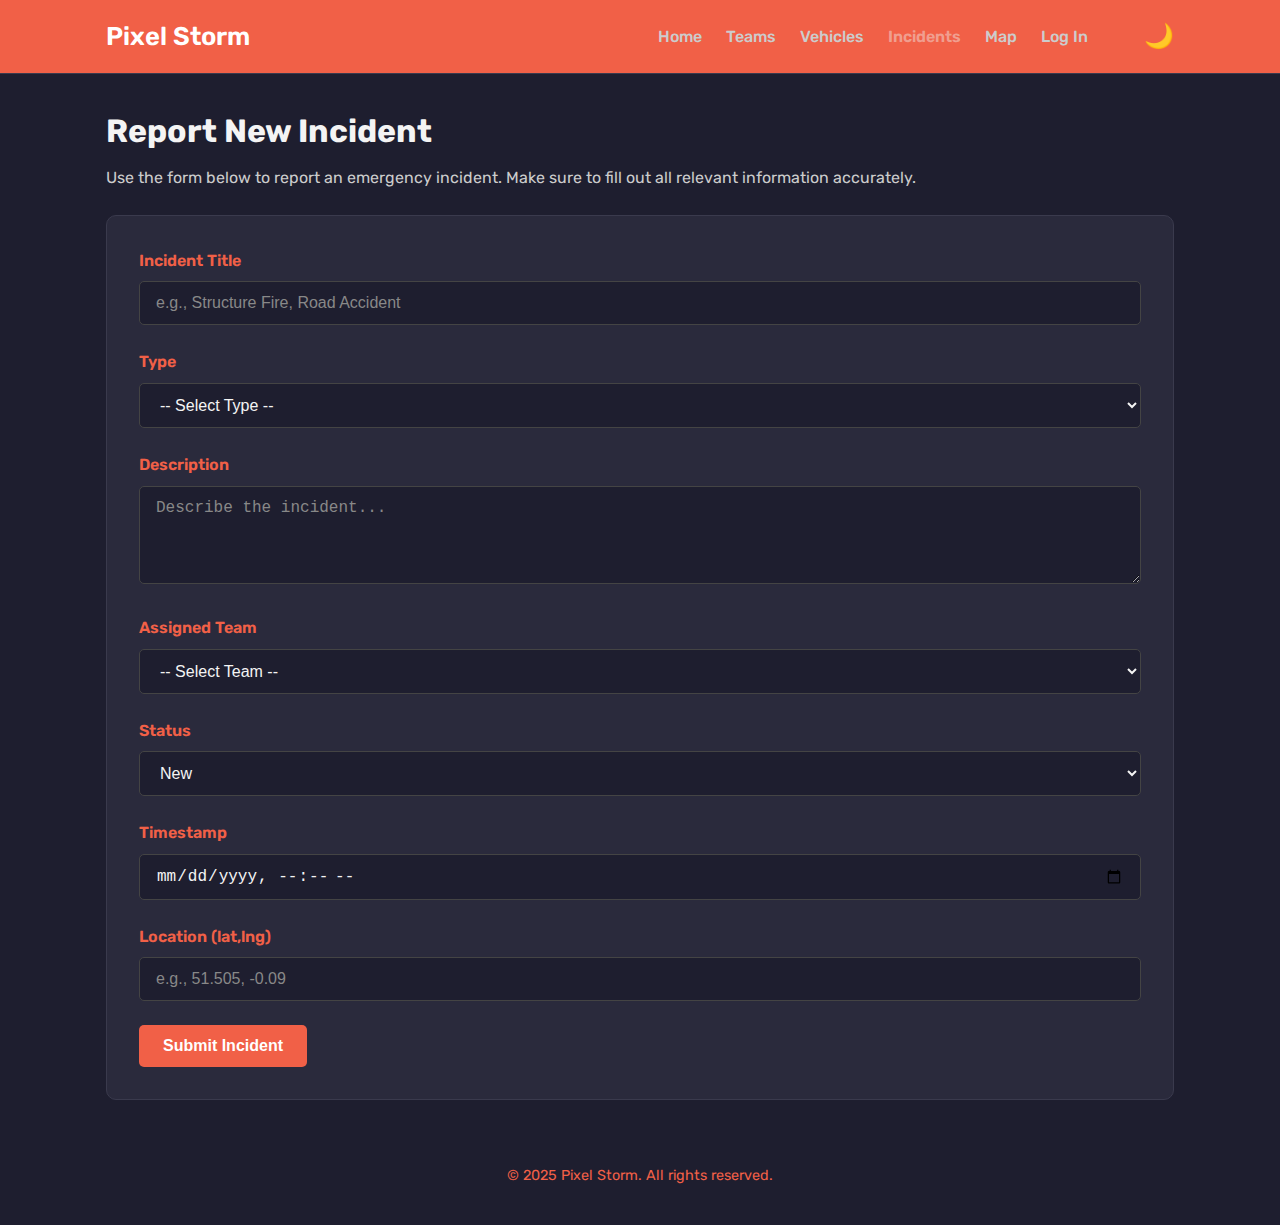
<file: fire-safety-system/html/incidents.html>
<!DOCTYPE html>
<html lang="en">
<head>
  <meta charset="UTF-8" />
  <meta name="viewport" content="width=device-width, initial-scale=1.0"/>
  <title>Pixel Storm – Report Incident</title>
  <link rel="stylesheet" href="../css/incidents.css" />
  <link href="https://fonts.googleapis.com/css2?family=Rubik:wght@400;600&display=swap" rel="stylesheet" />
</head>
<body>
  <header class="header">
    <div class="container nav">
      <div class="brand">Pixel Storm</div>
      <div class="nav-right">
        <nav>
          <ul class="nav-links">
            <li><a href="index.html">Home</a></li>
            <li><a href="teams.html">Teams</a></li>
            <li><a href="vehicles.html">Vehicles</a></li>
            <li><a href="incidents.html" class="active">Incidents</a></li>
            <li><a href="map.html">Map</a></li>
            <li><a href="logIn.html" id="loginNav">Log In</a></li>
            <li><a href="profile.html" id="profileNav" style="display: none;">Profile</a></li>
          </ul>
        </nav>
        <button id="themeToggle" class="theme-toggle-btn">🌙</button>
      </div>
    </div>
  </header>

  <main class="container">
    <section class="incident-form-section">
      <h2>Report New Incident</h2>
      <p>Use the form below to report an emergency incident. Make sure to fill out all relevant information accurately.</p>

      <form id="incidentForm" class="incident-form">
        <div class="form-group">
          <label for="title">Incident Title</label>
          <input type="text" id="title" name="title" placeholder="e.g., Structure Fire, Road Accident" required />
        </div>

        <div class="form-group">
          <label for="type">Type</label>
          <select id="type" name="type" required>
            <option value="">-- Select Type --</option>
            <option value="Fire">Fire</option>
            <option value="Flood">Flood</option>
            <option value="Accident">Accident</option>
            <option value="Rescue">Rescue</option>
            <option value="Chemical Spill">Chemical Spill</option>
          </select>
        </div>

        <div class="form-group">
          <label for="description">Description</label>
          <textarea id="description" name="description" rows="4" placeholder="Describe the incident..." required></textarea>
        </div>

        <div class="form-group">
          <label for="team">Assigned Team</label>
          <select id="team" name="team" required>
            <option value="">-- Select Team --</option>
            <option value="Team Alpha">Team Alpha</option>
            <option value="Team Bravo">Team Bravo</option>
            <option value="Team Charlie">Team Charlie</option>
            <option value="Team Delta">Team Delta</option>
            <option value="Team Echo">Team Echo</option>
          </select>
        </div>

        <div class="form-group">
          <label for="status">Status</label>
          <select id="status" name="status" required>
            <option value="New">New</option>
            <option value="In Progress">In Progress</option>
            <option value="Resolved">Resolved</option>
          </select>
        </div>

        <div class="form-group">
          <label for="timestamp">Timestamp</label>
          <input type="datetime-local" id="timestamp" name="timestamp" required />
        </div>

        <div class="form-group">
          <label for="location">Location (lat,lng)</label>
          <input type="text" id="location" name="location" placeholder="e.g., 51.505, -0.09" required />
        </div>

        <button type="submit" class="submit-btn">Submit Incident</button>
      </form>
    </section>
  </main>

  <footer class="footer">
    <p>&copy; 2025 Pixel Storm. All rights reserved.</p>
  </footer>

  <script src="../js/incidents.js"></script>
  <script src="../js/main.js"></script>
</body>
</html>
</file>
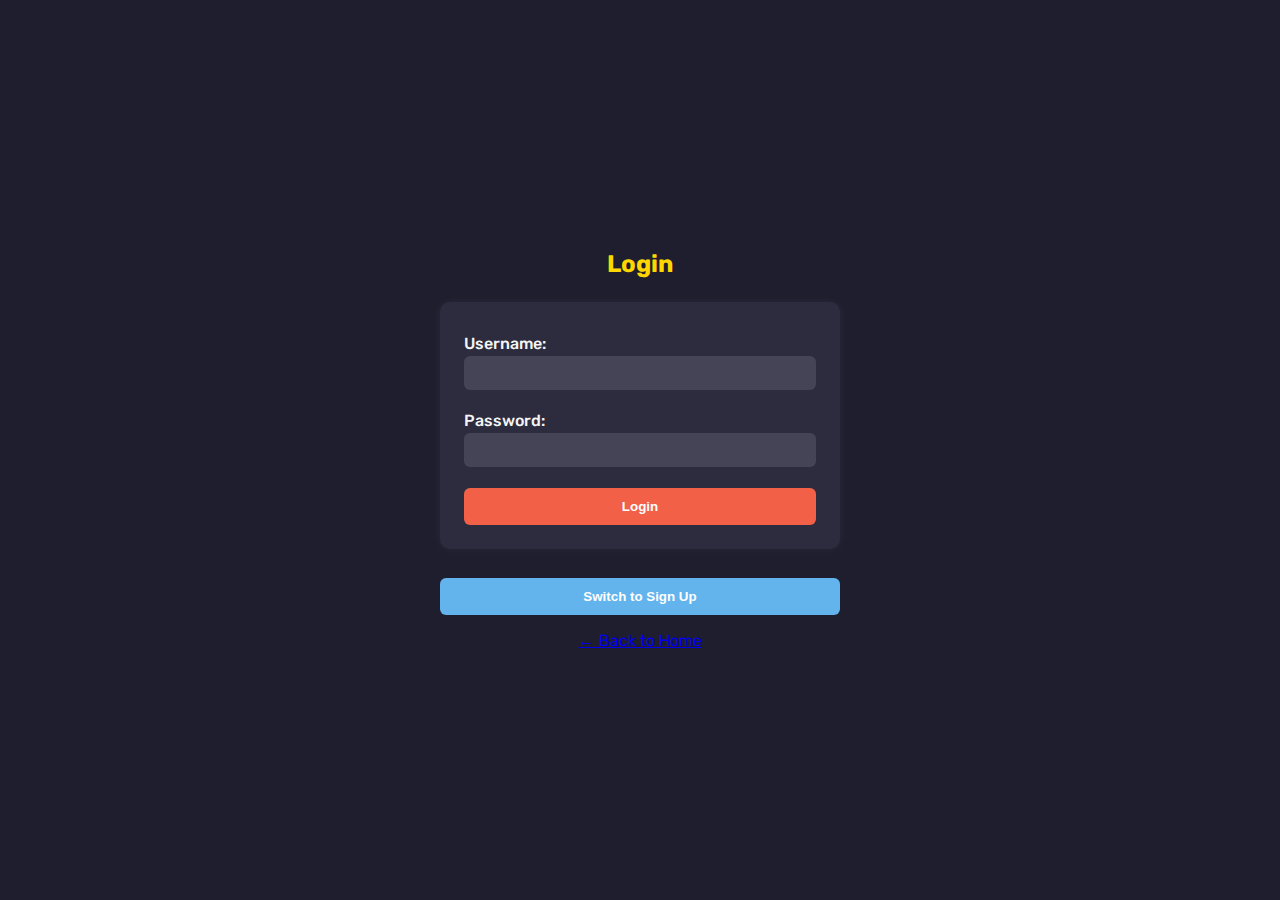
<file: fire-safety-system/html/logIn.html>
<!DOCTYPE html>
<html lang="en">
<head>
  <meta charset="UTF-8" />
  <meta name="viewport" content="width=device-width, initial-scale=1.0" />
  <title>Login / Sign Up – Pixel Storm</title>
  <link rel="stylesheet" href="../css/logIn.css" />
  <link href="https://fonts.googleapis.com/css2?family=Rubik:wght@400;600&display=swap" rel="stylesheet" />
</head>
<body>
  <main class="auth-container">
    <h2 id="formTitle">Login</h2>

    <form id="loginForm" class="form-box">
      <label>Username:</label>
      <input type="text" id="loginUsername" />
      <label>Password:</label>
      <input type="password" id="loginPassword" />
      <button type="button" onclick="login()">Login</button>
    </form>

    <form id="signupForm" class="form-box" style="display: none;">
      <label>Username:</label>
      <input type="text" id="signupUsername" />
      <label>Email:</label>
      <input type="email" id="signupEmail" />
      <label>Password:</label>
      <input type="password" id="signupPassword" />
      <button type="button" onclick="signup()">Sign Up</button>
    </form>

    <button class="toggle-button" onclick="toggleForms()">Switch to Sign Up</button>
<p id="message"></p>
<a href="index.html" class="return-home">← Back to Home</a>

  </main>

  <script src="../js/logIn.js"></script>
</body>
</html>
</file>
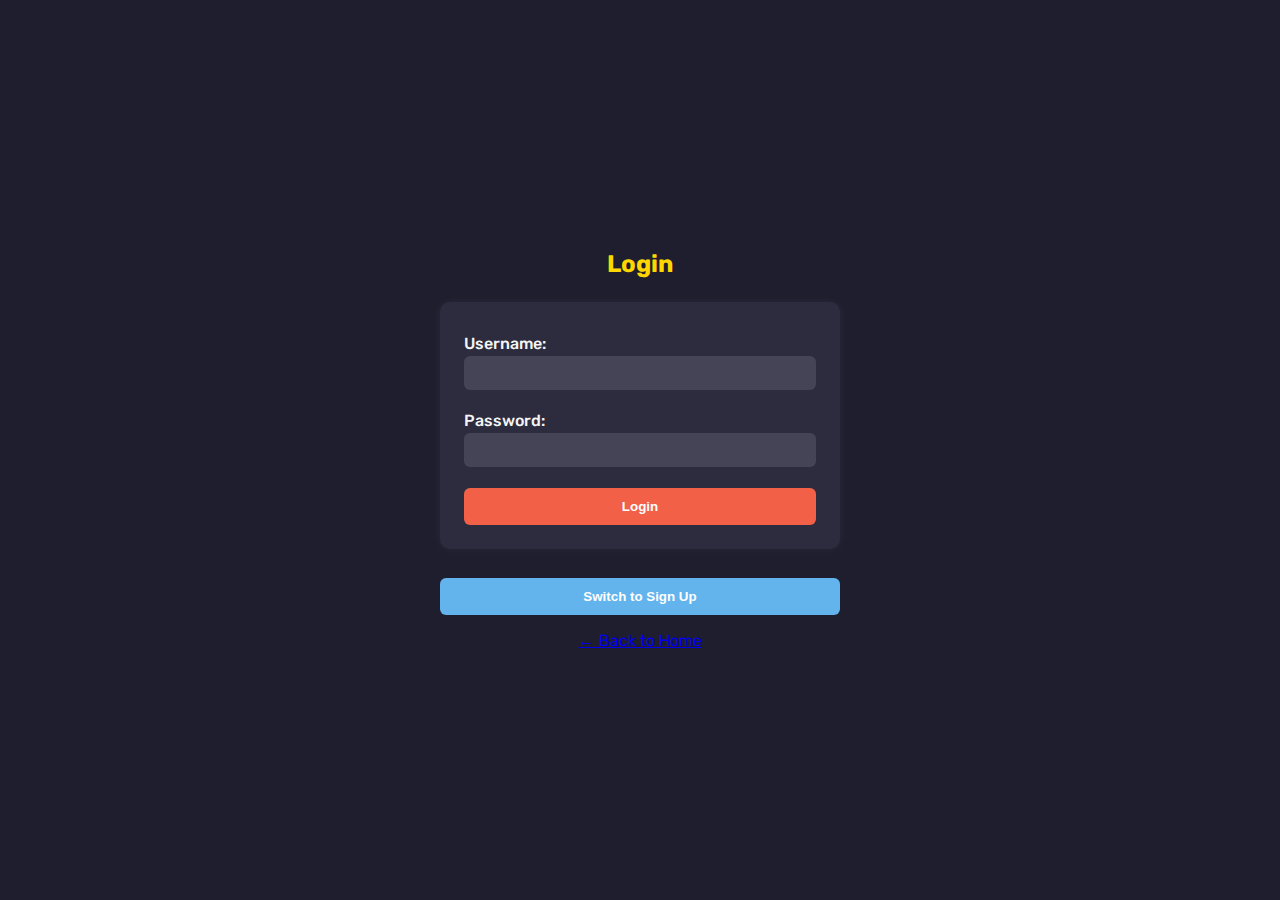
<file: fire-safety-system/html/profile.html>
<!DOCTYPE html>
<html lang="en">
<head>
  <meta charset="UTF-8" />
  <meta name="viewport" content="width=device-width, initial-scale=1.0"/>
  <title>Profile – Pixel Storm</title>
  <link rel="stylesheet" href="../css/profile.css" />
  <link href="https://fonts.googleapis.com/css2?family=Rubik:wght@400;600&display=swap" rel="stylesheet"/>
</head>
<body>
  <header class="header">
    <div class="container nav">
      <div class="brand">Pixel Storm</div>
      <div class="nav-right">
        <nav>
          <ul class="nav-links">
            <li><a href="index.html">Home</a></li>
            <li><a href="teams.html">Teams</a></li>
            <li><a href="vehicles.html">Vehicles</a></li>
            <li><a href="incidents.html">Incidents</a></li>
            <li><a href="map.html">Map</a></li>
            <li><a href="logIn.html" id="loginNav">Log In</a></li>
            <li><a href="profile.html" id="profileNav" style="display: none;">Profile</a></li>
          </ul>
        </nav>
        <button id="themeToggle" class="theme-toggle-btn">🌙</button>
      </div>
    </div>
  </header>

  <main class="container profile-container">
    <h2>Welcome, <span id="username">User</span></h2>
    <div class="profile-box">
      <div class="profile-avatar">👤</div>
      <div class="profile-info">
        <p><strong>Username:</strong> <span id="profileUsername"></span></p>
        <p><strong>Email:</strong> <span id="profileEmail"></span></p>
        <p><strong>Member Since:</strong> <span id="memberSince">June 2025</span></p>
        <p><strong>Role:</strong> Responder</p>
      </div>
    </div>
    <button id="logoutBtn" class="logout-btn">Log Out</button>
  </main>

  <footer class="footer">
    <p>&copy; 2025 Pixel Storm. All rights reserved.</p>
  </footer>

  <script src="../js/main.js"></script>
  <script src="../js/profile.js"></script>
</body>
</html>
</file>
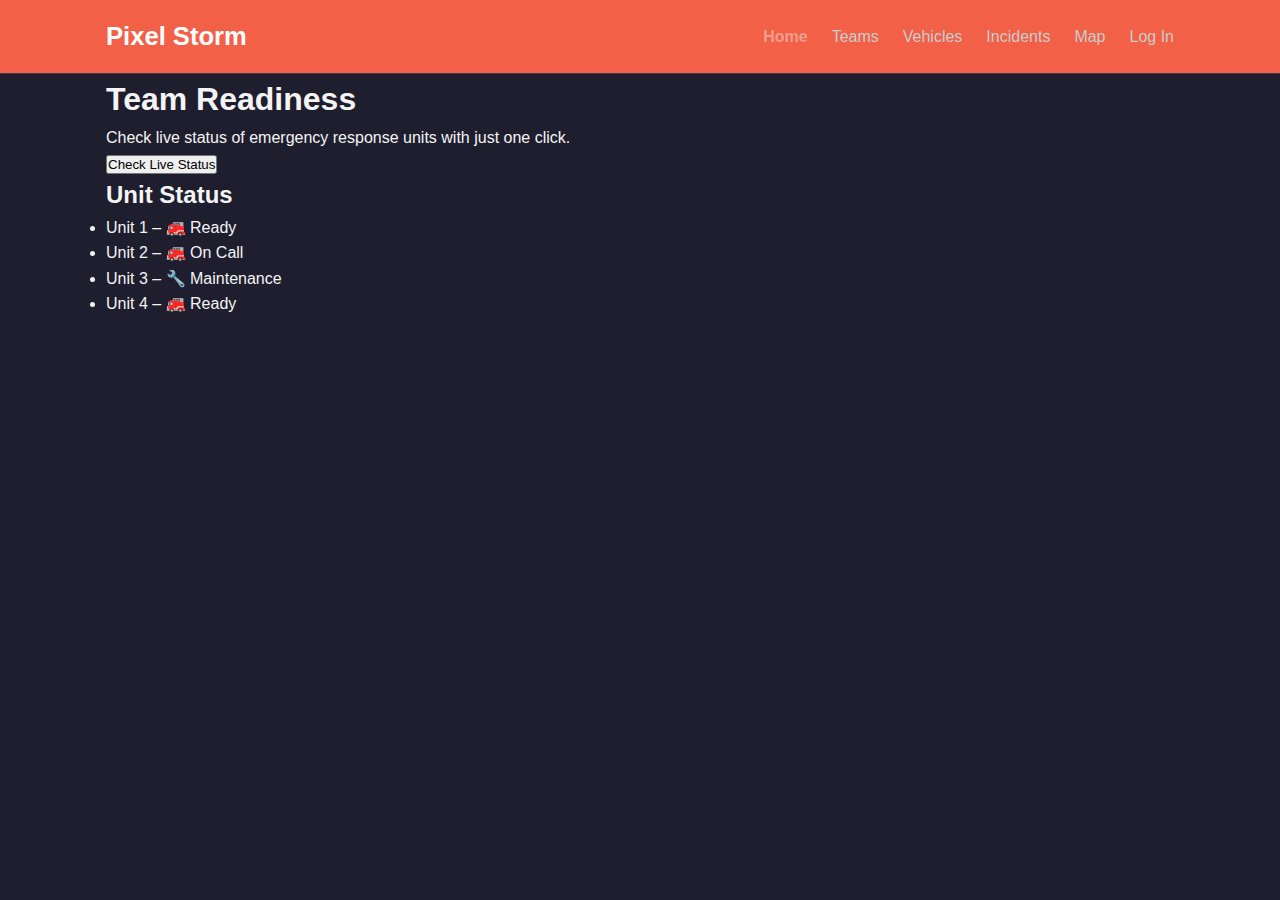
<file: fire-safety-system/html/vehicles.html>
<!DOCTYPE html>
<html lang="en">
<head>
  <meta charset="UTF-8" />
  <meta name="viewport" content="width=device-width, initial-scale=1.0"/>
  <title>Team Readiness</title>
  <link rel="stylesheet" href="../css/style.css" />
</head>
<body>
   <header class="header">
    <div class="container nav">
      <div class="brand">Pixel Storm</div>
      <nav>
        <ul class="nav-links">
          <li><a href="index.html" class="active">Home</a></li>
          <li><a href="teams.html">Teams</a></li>
          <li><a href="vehicles.html">Vehicles</a></li>
          <li><a href="incidents.html">Incidents</a></li>
          <li><a href="map.html">Map</a></li>
          <li><a href="logIn.html">Log In</a></li>
        </ul>
      </nav>
    </div>
  </header>
  <div class="container">
    <h1>Team Readiness</h1>
    <p>Check live status of emergency response units with just one click.</p>
    <button onclick="checkStatus()">Check Live Status</button>

    <div id="status" class="status-box hidden">
      <h2>Unit Status</h2>
      <ul>
        <li>Unit 1 – 🚒 Ready </li>
        <li>Unit 2 – 🚒 On Call </li>
        <li>Unit 3 – 🔧 Maintenance </li>
        <li>Unit 4 – 🚒 Ready </li>
      </ul>
    </div>
  </div>

  <script>
    function checkStatus() {
      document.getElementById('status').classList.remove('hidden');
    }
  </script>
</body>
</html>
</file>
<file: fire-safety-system/css/logIn.css>
/* css/login.css */

* {
  box-sizing: border-box;
  margin: 0;
  padding: 0;
}

body {
  font-family: 'Rubik', sans-serif;
  background-color: #1e1e2f;
  color: #f4f4f4;
  height: 100vh;
  display: flex;
  justify-content: center;
  align-items: center;
}

.auth-container {
  text-align: center;
  max-width: 400px;
  width: 100%;
}

h2 {
  margin-bottom: 1.5rem;
  color: #ffd700;
}

.form-box {
  background-color: #2c2c3e;
  padding: 1.5rem;
  border-radius: 10px;
  margin-bottom: 1rem;
  box-shadow: 0 0 10px rgba(255, 255, 255, 0.05);
}

label {
  display: block;
  text-align: left;
  margin: 0.5rem 0 0.2rem;
  font-weight: 500;
}

input[type="text"],
input[type="email"],
input[type="password"] {
  width: 100%;
  padding: 0.6rem;
  margin-bottom: 0.8rem;
  border: none;
  border-radius: 6px;
  background-color: #444456;
  color: #f4f4f4;
}

input::placeholder {
  color: #ccc;
}

button {
  width: 100%;
  padding: 0.7rem;
  margin-top: 0.5rem;
  background-color: #f16047;
  color: white;
  border: none;
  border-radius: 6px;
  cursor: pointer;
  font-weight: bold;
  transition: background-color 0.3s;
}

button:hover {
  background-color: #dd5136;
}

.toggle-button {
  background-color: #63b3ed;
  margin-top: 0.8rem;
}

.toggle-button:hover {
  background-color: #4399da;
}

#message {
  margin-top: 1rem;
  font-weight: 500;
  color: #ff6b6b;
}
</file>
<file: fire-safety-system/css/style.css>
* {
  margin: 0;
  padding: 0;
  box-sizing: border-box;
}

body {
  font-family: 'Rubik', sans-serif;
  background-color: #1e1e2f;
  color: #f4f4f4;
  line-height: 1.6;
}

a {
  text-decoration: none;
  color: #63b3ed;
}

.container {
  max-width: 1100px;
  margin: 0 auto;
  padding: 0 1rem;
}

/* Header */
.header {
  background-color: #f16047;
  border-bottom: 1px solid #3a3a4d;
  padding: 1rem 0;
}

.nav {
  display: flex;
  justify-content: space-between;
  align-items: center;
  gap: 1rem;
}

.nav-right {
  display: flex;
  align-items: center;
  gap: 1rem;
}

.brand {
  font-size: 1.6rem;
  font-weight: 600;
  color: #ffffff;
}

.nav-links {
  display: flex;
  list-style: none;
  gap: 1.5rem;
}

.nav-links a {
  color: #ccc;
  font-weight: 500;
}

.nav-links .active {
  color: #f09e8f;
  font-weight: 600;
}

/* Hero section */
.hero {
  display: flex;
  flex-wrap: wrap;
  align-items: center;
  margin: 3rem 0;
  gap: 2rem;
}

.hero-text {
  flex: 1;
}

.hero-text h1 {
  font-size: 2.5rem;
  margin-bottom: 1rem;
  color: #fefefe;
}

.hero-text p {
  margin-bottom: 1.5rem;
  color: #ccc;
}

.hero-img {
  flex: 1;
  text-align: center;
}

.hero-img img {
  max-width: 100%;
  height: auto;
}

/* Button */
.btn {
  display: inline-block;
  background-color: #f16047;
  color: white;
  padding: 0.75rem 1.5rem;
  border-radius: 8px;
  font-weight: 500;
  transition: background 0.3s ease;
}

.btn:hover {
  background-color: #c22c11;
}

/* Features section */
.features {
  display: flex;
  flex-wrap: wrap;
  justify-content: center;
  gap: 2rem;
  margin-bottom: 4rem;
}

.feature-card {
  flex: 1;
  background: #2a2a3c;
  border: 1px solid #3a3a4d;
  border-radius: 10px;
  padding: 1.5rem;
  box-shadow: 0 2px 6px rgba(0, 0, 0, 0.4);
  transition: transform 0.2s ease;
  min-width: 260px;
}

.feature-card:hover {
  transform: translateY(-5px);
}

.feature-card h3 {
  color: #f16047;
  margin-bottom: 0.5rem;
}

/* Status labels */
.status-green {
  background-color: #38a169;
  padding: 0.25rem 0.5rem;
  border-radius: 4px;
  color: white;
  font-size: 0.85rem;
}

.status-red {
  background-color: #e53e3e;
  padding: 0.25rem 0.5rem;
  border-radius: 4px;
  color: white;
  font-size: 0.85rem;
}

.status-yellow {
  background-color: #d69e2e;
  padding: 0.25rem 0.5rem;
  border-radius: 4px;
  color: black;
  font-size: 0.85rem;
}

/* Footer */
.footer {
  text-align: center;
  padding: 2rem 0;
  font-size: 0.9rem;
  color: #f16047;
}

/* Theme Toggle */
.theme-toggle-btn {
  background: transparent;
  border: none;
  font-size: 1.5rem;
  cursor: pointer;
  color: #fff;
  margin-left: 1rem;
}

/* Light Mode Overrides */
body.light-mode {
  background-color: #f4f4f4;
  color: #1e1e2f;
}

body.light-mode .feature-card {
  background-color: #ffffff;
  color: #1e1e2f;
}

body.light-mode .header {
  background-color: #f16047; /* Keep header the same */
}

body.light-mode .nav-links a {
  color: #333;
}

body.light-mode .nav-links .active {
  color: #f16047;
}

/* Only these text elements change color in light mode */
body.light-mode .hero-text h1,
body.light-mode .hero-text p {
  color: #2a2a2a;
}

/* Team Icon */
.team-icon {
  width: 100%;
  max-height: 140px;
  object-fit: contain;
  margin-bottom: 1rem;
  border-radius: 0.5rem;
}
</file>
<file: fire-safety-system/css/incidents.css>
/* Base Reset */
* {
  margin: 0;
  padding: 0;
  box-sizing: border-box;
}

body {
  font-family: 'Rubik', sans-serif;
  background-color: #1e1e2f;
  color: #f4f4f4;
  line-height: 1.6;
}

a {
  text-decoration: none;
  color: #63b3ed;
}

.container {
  max-width: 1100px;
  margin: 0 auto;
  padding: 0 1rem;
}

/* Header */
.header {
  background-color: #f16047;
  padding: 1rem 0;
  border-bottom: 1px solid #3a3a4d;
}

.nav {
  display: flex;
  justify-content: space-between;
  align-items: center;
}

.nav-right {
  display: flex;
  align-items: center;
  gap: 1rem;
}


.brand {
  font-size: 1.6rem;
  font-weight: 600;
  color: #ffffff;
}

.nav-links {
  display: flex;
  list-style: none;
  gap: 1.5rem;
}

.nav-links a {
  color: #ccc;
  font-weight: 500;
}

.nav-links .active {
  color: #f09e8f;
  font-weight: 600;
}

.theme-toggle-btn {
  background: transparent;
  border: none;
  font-size: 1.5rem;
  cursor: pointer;
  color: #fff;
  margin-left: 1rem;
}

/* Incident Form Section */
.incident-form-section {
  padding: 2rem 0;
}

.incident-form-section h2 {
  font-size: 2rem;
  margin-bottom: 0.5rem;
}

.incident-form-section p {
  margin-bottom: 1.5rem;
  color: #ccc;
}

/* Form */
.incident-form {
  background-color: #2a2a3c;
  padding: 2rem;
  border-radius: 10px;
  border: 1px solid #3a3a4d;
}

.form-group {
  margin-bottom: 1.5rem;
}

.form-group label {
  display: block;
  margin-bottom: 0.5rem;
  font-weight: 600;
  color: #f16047;
}

.form-group input,
.form-group select,
.form-group textarea {
  width: 100%;
  padding: 0.75rem 1rem;
  border: 1px solid #444;
  border-radius: 5px;
  background-color: #1e1e2f;
  color: #f4f4f4;
  font-size: 1rem;
}

.form-group input::placeholder,
.form-group textarea::placeholder {
  color: #888;
}

textarea {
  resize: vertical;
}

.submit-btn {
  background-color: #f16047;
  color: #fff;
  border: none;
  padding: 0.75rem 1.5rem;
  font-size: 1rem;
  border-radius: 5px;
  cursor: pointer;
  font-weight: 600;
  transition: background-color 0.2s ease;
}

.submit-btn:hover {
  background-color: #e4573f;
}

/* Footer */
.footer {
  text-align: center;
  padding: 2rem 0;
  font-size: 0.9rem;
  color: #f16047;
}

/* Light Mode Overrides */
body.light-mode {
  background-color: #f4f4f4;
  color: #1e1e2f;
}

body.light-mode .incident-form {
  background-color: #fff;
  border-color: #ccc;
}

body.light-mode .form-group input,
body.light-mode .form-group select,
body.light-mode .form-group textarea {
  background-color: #fff;
  color: #1e1e2f;
  border-color: #ccc;
}

body.light-mode .form-group label {
  color: #f16047;
}

body.light-mode .incident-form-section p,
body.light-mode .incident-form-section h2 {
  color: #222;
}

body.light-mode .nav-links a {
  color: #333;
}

body.light-mode .nav-links .active {
  color: #f16047;
}
</file>
<file: fire-safety-system/css/profile.css>
/* Reset & Base */
* {
  margin: 0;
  padding: 0;
  box-sizing: border-box;
}

body {
  font-family: 'Rubik', sans-serif;
  background-color: #1e1e2f;
  color: #f4f4f4;
  line-height: 1.6;
}

a {
  text-decoration: none;
  color: #63b3ed;
}

.container {
  max-width: 1100px;
  margin: 0 auto;
  padding: 0 1rem;
}

/* Header */
.header {
  background-color: #f16047;
  padding: 1rem 0;
  border-bottom: 1px solid #3a3a4d;
}

.nav {
  display: flex;
  justify-content: space-between;
  align-items: center;
}

.nav-right {
  display: flex;
  align-items: center;
  gap: 1rem;
}

.brand {
  font-size: 1.6rem;
  font-weight: 600;
  color: #ffffff;
}

.nav-links {
  display: flex;
  list-style: none;
  gap: 1.5rem;
}

.nav-links a {
  color: #ccc;
  font-weight: 500;
}

.nav-links .active {
  color: #f09e8f;
  font-weight: 600;
}

.theme-toggle-btn {
  background: transparent;
  border: none;
  font-size: 1.5rem;
  cursor: pointer;
  color: #fff;
  margin-left: 1rem;
}

/* Profile Section */
.profile-container {
  padding: 2.5rem 0;
}

.profile-container h2 {
  font-size: 2rem;
  margin-bottom: 1rem;
  color: #f16047;
  text-align: center;
}


.profile-box {
  display: flex;
  align-items: flex-start;
  background-color: #2a2a3c;
  padding: 2rem;
  border-radius: 12px;
  box-shadow: 0 0 15px rgba(0, 0, 0, 0.1);
  gap: 2rem;
  max-width: 700px;
  margin: 0 auto 2rem;
}

.profile-avatar {
  font-size: 5rem;
  background-color: #3a3a4d;
  padding: 1rem;
  border-radius: 50%;
  color: #f16047;
  display: flex;
  align-items: center;
  justify-content: center;
  width: 100px;
  height: 100px;
}

.profile-info p {
  margin-bottom: 0.8rem;
  font-size: 1rem;
  color: #ccc;
}

.profile-info strong {
  color: #f4f4f4;
}

.logout-btn {
  display: block;
  margin: 0 auto;
  padding: 0.7rem 2rem;
  background-color: #f16047;
  color: #fff;
  border: none;
  border-radius: 6px;
  font-weight: bold;
  cursor: pointer;
  transition: background-color 0.3s;
}

.logout-btn:hover {
  background-color: #dd5136;
}

/* Footer */
.footer {
  text-align: center;
  padding: 2rem 0;
  font-size: 0.9rem;
  color: #f16047;
}

/* Light Mode Overrides */
body.light-mode {
  background-color: #f4f4f4;
  color: #1e1e2f;
}

body.light-mode .profile-box {
  background-color: #ffffff;
}

body.light-mode .profile-container h2 {
  color: #f16047;
}

body.light-mode .profile-info p {
  color: #333;
}

body.light-mode .profile-info strong {
  color: #1e1e2f;
}

body.light-mode .nav-links a {
  color: #333;
}

body.light-mode .nav-links .active {
  color: #f16047;
}
</file>
